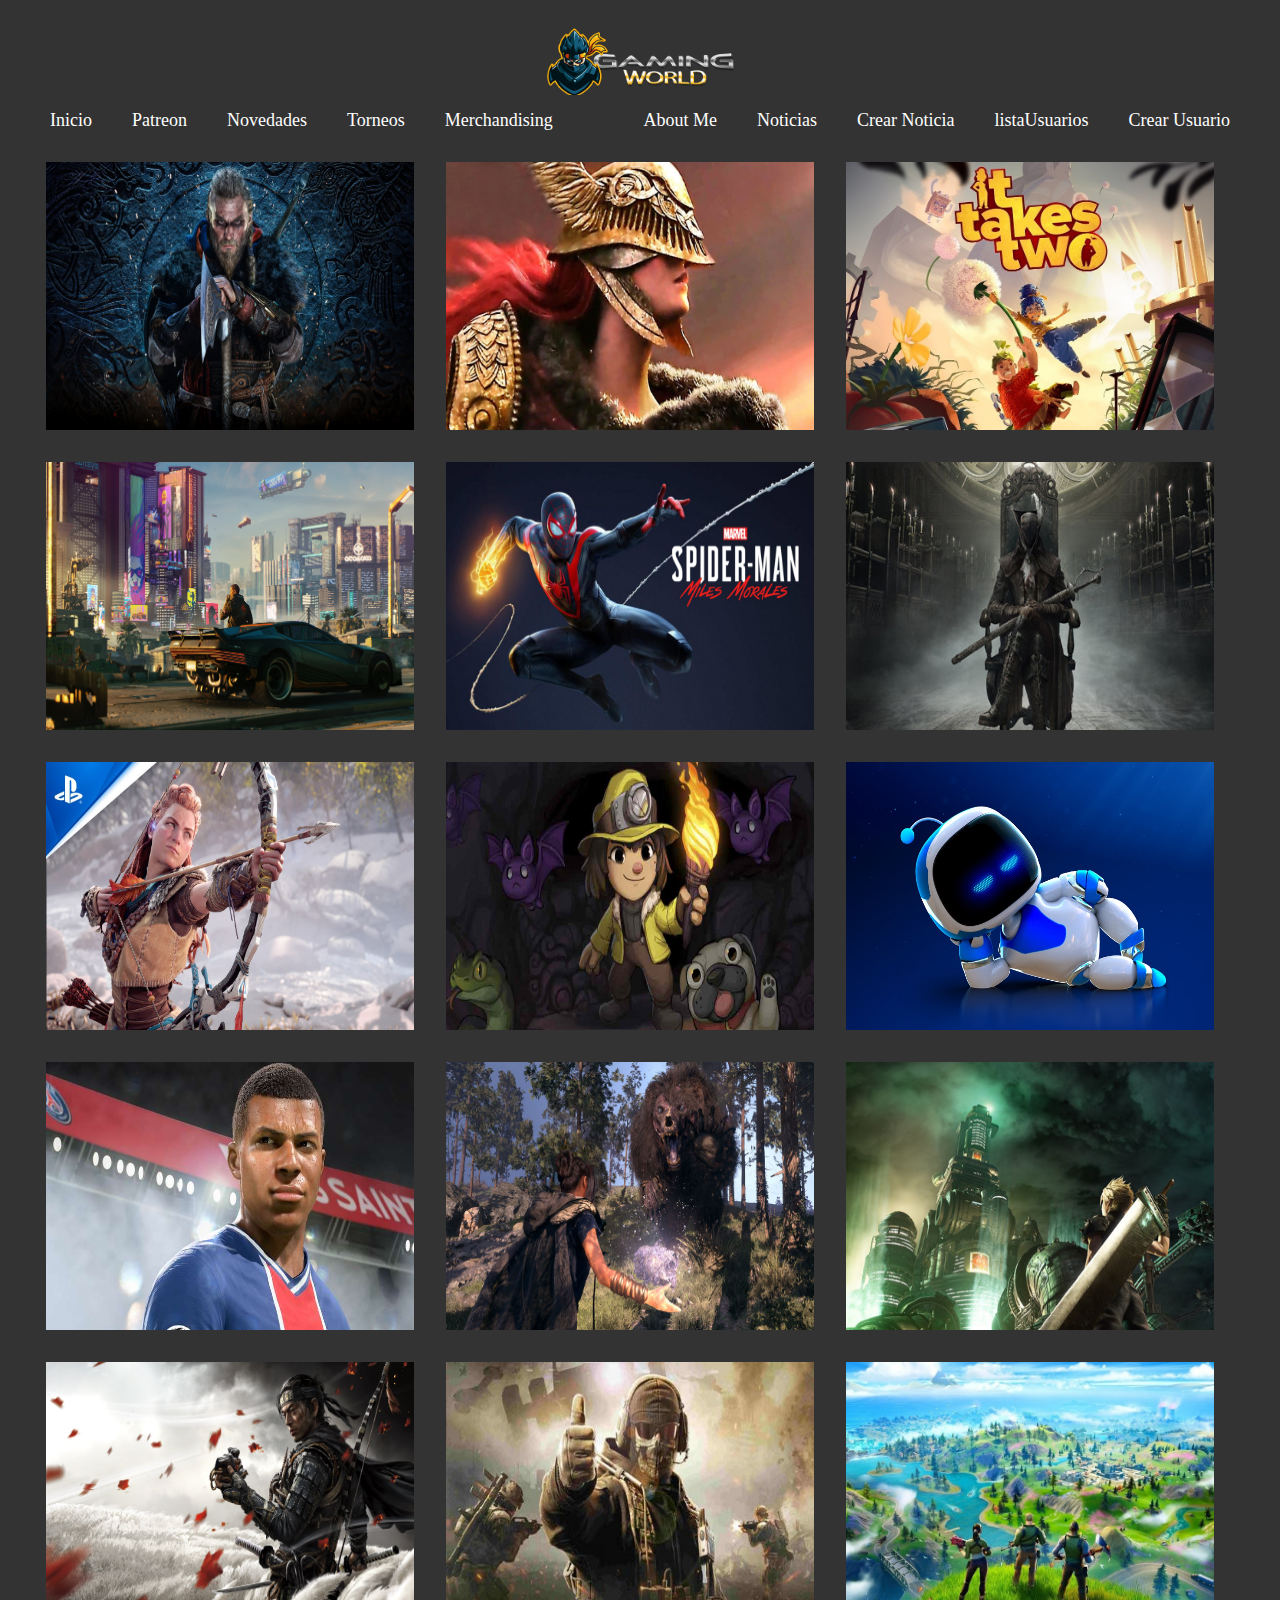
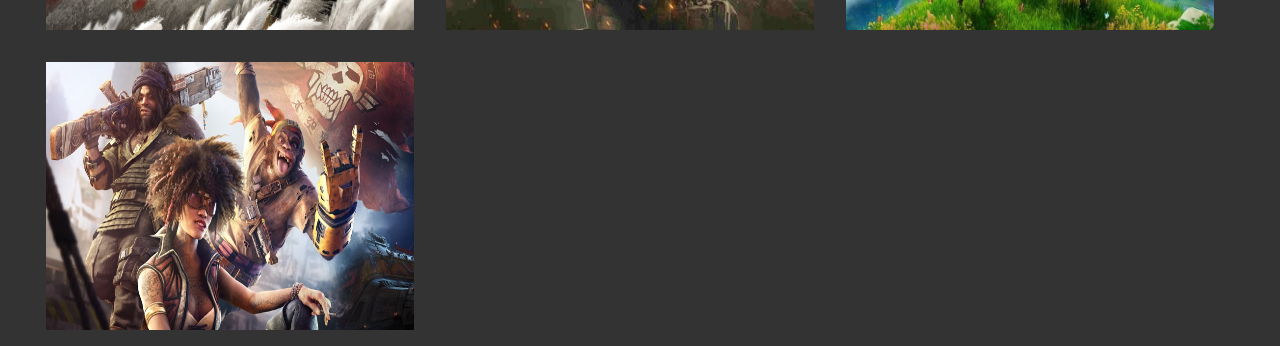
<file: games.html>
<!DOCTYPE html>
<html lang="es">

<head>
	<meta charset="utf-8">
    <meta http-equiv="X-UA-Compatible" content="IE=edge">
    <meta name="Author" content="Sergio martinez zapata">
    <meta name="keywords" content="Videojuegos,retro,Noticias">
	<meta name="viewport" content="width=device-width, initial-scale=1.0">
	<!-- Css referenciados directamente desde internet-->  
	<link rel="stylesheet" href="http://fonts.googleapis.com/css?family=Lato:400">
	<link rel="stylesheet" href="http://fonts.googleapis.com/css?family=Source+Sans+Pro:400,900">
	<!-- Css locales creados por mi-->
	<link rel="shortcut icon" type="image/png" href="images/favicon.png"/>
	<link rel="stylesheet" href="estilos/index.css">
	<link rel="stylesheet" href="estilos/games.css">
	<link rel="stylesheet" href="estilos/NavegadorConLogo.css">
	<title>Novedades</title>
</head>

<body background="Imagenes/1.jpg">
	<nav class="navegacion">
		<div class="logo"></div>
		<ul class="menu">
			<li style="float:left"><a href="index.html">Inicio</a></li>
			<li style="float:left"><a href="tablapatreon.html">Patreon</a></li>
			<li style="float:left"><a href="games.html">Novedades</a></li>
			<li style="float:left"><a href="torneos.html">Torneos</a>
			<li style="float:left"><a href="merchandising.html">Merchandising</a>
				<ul class="submenu">
					<li><a href="marvel.html">Marvel</a></li>
					<li><a href="funkos.html">Funkos</a></li>
					<li><a href="dragonball.html">Dragon Ball</a></li>
					<li><a href="dccomic.html">DC Comic</a></li>
					<li><a href="retros.html">Retro</a></li>
				</ul>
			</li>
			<li style="float:right"><a href="crearUsuario.html">Crear Usuario</a></li>
			<li style="float:right"><a href="listaUsuarios.html">listaUsuarios</a></li>
			<li style="float:right"><a href="crearNoticia.html">Crear Noticia</a></li>
			<li style="float:right"><a href="noticias.html">Noticias</a></li>
			<li style="float:right"><a href="aboutUs.html">About Me</a></li>
		</ul>
	</nav>
	<div class="container-a3">
		<ul class="caption-style-3">
			<li>
				<img src="Imagenes/1.jpg" style="width: 400px; height: 300px; padding: 1em;" alt="se muestra una imagen del juego Assassins Creed Valhalla" title="assassins-creed">
				<div class="caption" style="padding: 1em;">
					<div class="blur"></div>
					<div class="caption-text">
						<a href="https://www.ubisoft.com/es-mx/game/assassins-creed/valhalla/buy" style="text-decoration: none; color: aliceblue;">
							<h1>Assassins Creed Valhalla</h1>
							<p>Vive como un autentico vikingo</p>
					</div>
				</div></a>
			</li>
			<li>
				<img src="Imagenes/2.jpg" style="width: 400px; height: 300px; padding: 1em;" alt="se muestra una imagen del juego elden-ring" title="elden-ring">
				<div class="caption" style="padding: 1em;">
					<div class="blur"></div>
					<div class="caption-text">
						<a href="https://es.bandainamcoent.eu/elden-ring/elden-ring" style="text-decoration: none; color: aliceblue;">
							<h1>Elden Ring</h1>
							<p>Lo nuevo de From Software</p>
					</div>
				</div></a>
			</li>
			<li>
				<img src="Imagenes/3.jpg" style="width: 400px; height: 300px; padding: 1em; " alt="se muestra una imagen del juego It take two" title="It take two" >
				<div class="caption" style="padding: 1em;">
					<div class="blur"></div>
					<div class="caption-text">
						<a href="https://www.ea.com/es-es/games/it-takes-two" style="text-decoration: none; color: aliceblue;">
							<h1>It take two</h1>
							<p>Una emocionante aventura cooperativa</p>
					</div>
				</div></a>
			</li>
			<li></a>
				<img src="Imagenes/4.jpg" style="width: 400px; height: 300px; padding: 1em;" alt="se muestra una imagen del juego Cyberpunk 2077" title="Cyberpunk 2077">
				<div class="caption" style="padding: 1em;">
					<div class="blur"></div>
					<div class="caption-text">
						<a href="https://www.cyberpunk.net/de/es/" style="text-decoration: none; color: aliceblue;">
							<h1>Cyberpunk 2077</h1>
							<p>No ha salido tan bien como se esperaba</p>
					</div></a>
				</div>
			</li>
			<li></a>
				<img src="Imagenes/5.jpg" style="width: 400px; height: 300px; padding: 1em;" alt="se muestra una imagen del juego Spiderman Miles Morales" title="Spiderman Miles Morales">
				<div class="caption" style="padding: 1em;">
					<div class="blur"></div>
					<div class="caption-text">
						<a href="https://www.playstation.com/es-es/games/marvels-spider-man-miles-morales/" style="text-decoration: none; color: aliceblue;">
							<h1>Spiderman Miles Morales</h1>
							<p>El alucinante exclusivo de sony</p>
					</div>
				</div></a>
			</li>
			<li></a>
				<img src="Imagenes/6.jpg" style="width: 400px; height: 300px; padding: 1em;" alt="se muestra una imagen del juego Bloodborne" title="Bloodborne">
				<div class="caption" style="padding: 1em;">
					<div class="blur"></div>
					<div class="caption-text">
						<a href="https://www.playstation.com/es-es/games/bloodborne/" style="text-decoration: none; color: aliceblue;">
							<h1>Bloodborne</h1>
							<p>Un clasico que no pasa de moda</p>
					</div>
				</div></a>
			</li>
			<li></a>
				<img src="Imagenes/7.jpg" style="width: 400px; height: 300px; padding: 1em;" alt="se muestra una imagen del juego Horizon Forbidden West" title="Horizon Forbidden West">
				<div class="caption" style="padding: 1em;">
					<div class="blur"></div>
					<div class="caption-text">
						<a href="https://www.playstation.com/es-es/games/horizon-forbidden-west/" style="text-decoration: none; color: aliceblue;">
							<h1>Horizon Forbidden West</h1>
							<p>La nueva entrega de los chicos de Amsterdam</p>
					</div>
				</div></a>
			</li>
			<li></a>
				<img src="Imagenes/8.jpg" style="width: 400px; height: 300px; padding: 1em;" alt="se muestra una imagen del juego Spelunky 2" title="Spelunky 2">
				<div class="caption" style="padding: 1em;">
					<div class="blur"></div>
					<div class="caption-text">
						<a href="https://store.steampowered.com/app/418530/Spelunky_2/" style="text-decoration: none; color: aliceblue;">
							<h1>Spelunky 2</h1>
							<p>Sencillo pero adictivo</p>
					</div>
				</div></a>
			</li>
			<li></a>
				<img src="Imagenes/9.jpg" style="width: 400px; height: 300px; padding: 1em;" alt="se muestra una imagen del juego Astros Palyroom" title="Astros Palyroom">
				<div class="caption" style="padding: 1em;">
					<div class="blur"></div>
					<div class="caption-text">
						<a href="https://www.playstation.com/es-es/games/astros-playroom/" style="text-decoration: none; color: aliceblue;">
							<h1>Astros Palyroom</h1>
							<p>Mucho mas que una demo técnica</p>
					</div>
				</div></a>
			</li>
			<li></a>
				<img src="Imagenes/10.jpg" style="width: 400px; height: 300px; padding: 1em;" alt="se muestra una imagen del juego Fifa 21" title="Fifa 21">
				<div class="caption" style="padding: 1em;">
					<div class="blur"></div>
					<div class="caption-text">
						<a href="https://www.ea.com/es-es/games/fifa/fifa-21" style="text-decoration: none; color: aliceblue;">
							<h1>Fifa 21</h1>
							<p>Vuelve el mejor futbol</p>
					</div>
				</div></a>
			</li>
			<li></a>
				<img src="Imagenes/11.jpg" style="width: 400px; height: 300px; padding: 1em;" alt="se muestra una imagen del juego Forspoke" title="Forspoke">
				<div class="caption" style="padding: 1em;">
					<div class="blur"></div>
					<div class="caption-text">
						<a href="https://forspoken.square-enix-games.com/es/?" style="text-decoration: none; color: aliceblue;">
							<h1>Forspoken</h1>
							<p>Todo lo nuevo del proyecto de Square Enix</p>
					</div>
				</div></a>
			</li>
			<li></a>
				<img src="Imagenes/12.jpg" style="width: 400px; height: 300px; padding: 1em;" alt="se muestra una imagen del juego Final Fantasy VII" title="Final Fantasy VII">
				<div class="caption" style="padding: 1em;">
					<div class="blur"></div>
					<div class="caption-text">
						<a href="https://store.playstation.com/es-es/product/EP0082-CUSA07187_00-FFVIIREMAKE00000" style="text-decoration: none; color: aliceblue;">
							<h1>Final Fantasy VII</h1>
							<p>La segunda parte podria retrasarse hasta 2023</p>
					</div>
				</div></a>
			</li>
			<li></a>
				<img src="Imagenes/13.jpg" style="width: 400px; height: 300px; padding: 1em;" alt="se muestra una imagen del juego Ghost of Tshushima" title="Ghost of Tshushima">
				<div class="caption" style="padding: 1em;">
					<div class="blur"></div>
					<div class="caption-text">
						<a href="https://store.playstation.com/es-es/product/EP9000-CUSA13323_00-GHOSTSHIP0000000" style="text-decoration: none; color: aliceblue;">
							<h1>Ghost of Tshushima</h1>
							<p>Nuevo parche que introduce el online</p>
					</div>
				</div></a>
			</li>
			<li></a>
				<img src="Imagenes/14.jpg" style="width: 400px; height: 300px; padding: 1em;" alt="se muestra una imagen del juego Warzone " title="Warzone">
				<div class="caption" style="padding: 1em;">
					<div class="blur"></div>
					<div class="caption-text">
						<a href="https://www.callofduty.com/es/warzone" style="text-decoration: none; color: aliceblue;">
							<h1>Warzone</h1>
							<p>Empieza la nueva temporada con zombies</p>
					</div>
				</div></a>
			</li>
			<li></a>
				<img src="Imagenes/15.jpg" style="width: 400px; height: 300px; padding: 1em;" alt="se muestra una imagen del juego Fortnite " title="Fortnite">
				<div class="caption" style="padding: 1em;">
					<div class="blur"></div>
					<div class="caption-text">
						<a href="https://www.epicgames.com/fortnite/es-ES/home" style="text-decoration: none; color: aliceblue;">
							<h1>Fortnite</h1>
							<p>Todo lo que hay que saber de la nueva temporada</p>
					</div>
				</div></a>
			</li>
			<li></a>
				<img src="Imagenes/16.jpg" style="width: 400px; height: 300px; padding: 1em;" alt="se muestra una imagen del juego Beyond God and Evil 2 " title="Beyond God and Evil 2">
				<div class="caption" style="padding: 1em;">
					<div class="blur"></div>
					<div class="caption-text">
						<a href="https://www.ubisoft.com/es-es/game/beyond-good-and-evil-2/" style="text-decoration: none; color: aliceblue;">
							<h1>Beyond God and Evil 2</h1>
							<p>Desaparecido en combate</p>
					</div>
				</div></a>
			</li>
		</ul>
	</div>
</body>

</html>
</file>
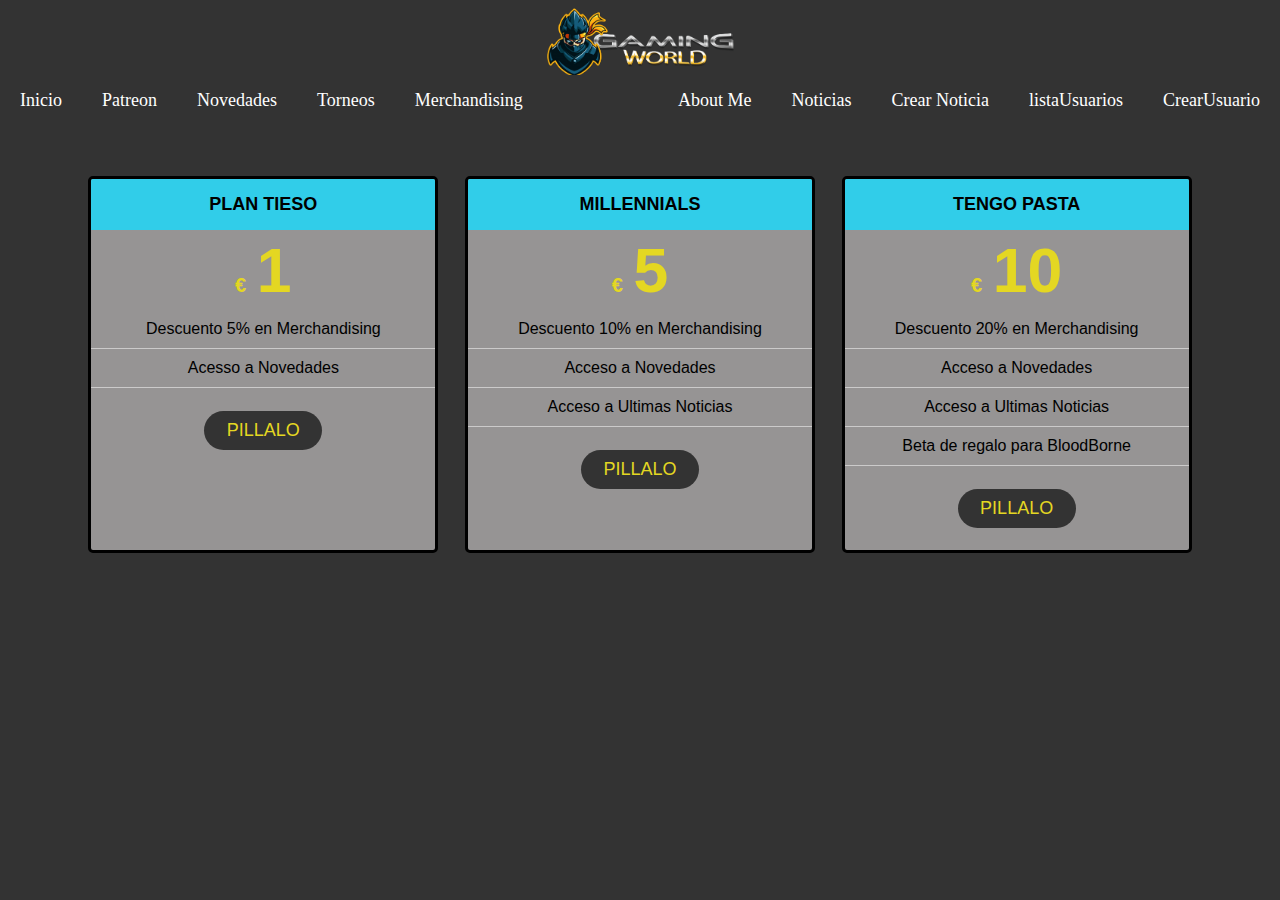
<file: tablapatreon.html>
<!DOCTYPE html>
<html lang="es">

<head>
	<meta charset="UTF-8">
	<meta http-equiv="X-UA-Compatible" content="IE=edge">
	<meta name="viewport" content="width=device-width, initial-scale=1.0">
	<meta name="Author" content="Sergio martinez zapata">
	<meta name="keywords" content="Videojuegos,retro,Noticias">
	<link rel="shortcut icon" type="image/png" href="images/favicon.png"/>
	<link href="estilos/TablaPatreon.css" rel="stylesheet" type="text/css">
	<link href="estilos/NavegadorConLogo.css" rel="stylesheet" type="text/css">
	<title>Patreon</title>
</head>

<body>
	<header>
		<nav class="navegacion">
			<div class="logo"></div>
			<ul class="menu">
				<li style="float:left"><a href="index.html">Inicio</a></li>
				<li style="float:left"><a href="tablapatreon.html">Patreon</a></li>
				<li style="float:left"><a href="games.html">Novedades</a></li>
				<li style="float:left"><a href="torneos.html">Torneos</a>
				<li style="float:left"><a href="Merchandising.html">Merchandising</a>
					<ul class="submenu">
						<li><a href="marvel.html">Marvel</a></li>
						<li><a href="funkos.html">Funkos</a></li>
						<li><a href="dragonball.html">Dragon Ball</a></li>
						<li><a href="dccomic.html">DC Comic</a></li>
						<li><a href="retros.html">Retro</a></li>
					</ul>
				</li>
				<li style="float:right"><a href="crearUsuario.html">CrearUsuario</a></li>
				<li style="float:right"><a href="listaUsuarios.html">listaUsuarios</a></li>
				<li style="float:right"><a href="crearNoticia.html">Crear Noticia</a></li>
				<li style="float:right"><a href="noticias.html">Noticias</a></li>
				<li style="float:right"><a href="aboutUs.html">About Me</a></li>
			</ul>
		</nav>
	</header>

	<div class="container">
		<div class="tabla">
			<div class="titulo">
				<span class="fa fa-diamond"></span>
				<h2>Plan Tieso</h2>
			</div>

			<div class="precio">
				<h3>€ <span>1</span></h3>
			</div>

			<div class="descripcion">
				<ul>
					<li><i class="fa fa-check"></i> Descuento 5% en Merchandising</li>
					<li><i class="fa fa-check"></i> Acesso a Novedades </li>
				</ul>
			</div>

			<div class="button">
				<a href="#">Pillalo</a>
			</div>
		</div>

		<div class="tabla">
			<div class="titulo">
				<span class="fa fa-diamond"></span>
				<h2>Millennials</h2>
			</div>

			<div class="precio">
				<h3>€ <span>5</span></h3>
			</div>

			<div class="descripcion">
				<ul>
					<li><i class="fa fa-check"></i> Descuento 10% en Merchandising</li>
					<li><i class="fa fa-check"></i> Acceso a Novedades</li>
					<li><i class="fa fa-check"></i> Acceso a Ultimas Noticias</li>
				</ul>
			</div>

			<div class="button">
				<a href="#">Pillalo</a>
			</div>
		</div>

		<div class="tabla">
			<div class="titulo">
				<span class="fa fa-diamond"></span>
				<h2>Tengo Pasta</h2>
			</div>

			<div class="precio">
				<h3>€ <span>10</span></h3>
			</div>

			<div class="descripcion">
				<ul>
					<li><i class="fa fa-check"></i> Descuento 20% en Merchandising</li>
					<li><i class="fa fa-check"></i> Acceso a Novedades</li>
					<li><i class="fa fa-check"></i> Acceso a Ultimas Noticias</li>
					<li><i class="fa fa-check"></i> Beta de regalo para BloodBorne</li>
				</ul>
			</div>

			<div class="button">
				<a href="#">Pillalo</a>
			</div>
		</div>
</body>

</html>
</file>
<file: estilos/index.css>
*{
	margin: 0;
	padding: 0;
	-webkit-box-sizing: border-box;
	-moz-box-sizing: border-box;
	box-sizing: border-box;
}

body{
	background: #333;
}

header{
	width: 100%;
}

/* slider de imagenes*/
.slider{
  width: 100%;
  margin: auto;
  overflow: hidden;
}

.slider ul {
  display: flex;
  padding: 0;
  width: 400%;

  animation: cambio 20s infinite;
  animation-direction: alternate;
}

.slider li {
  width: 100%;
  list-style: none;
}
.slider img{
  width: 100%;
}

/*metodo para transicion de imagenes*/

@keyframes cambio {
  0% { margin-left: 0;}
  20% { margin-left: 0;}

  25% { margin-left: -100%;}  
  45% { margin-left: -100%;}

  50% { margin-left: -200%;}  
  70% { margin-left: -200%;}

  75% { margin-left: -300%;}  
  100% { margin-left: -300%;}
}

  #menu {
    display: flex;
    padding: 0;
    margin: 0;
    border: 0; 
}
 
#menu ul, li {
    list-style: none;
    margin: 0;
    padding: 0; 
}
 
#menu ul {
    position: relative;
    z-index: 597;
    float: left; 
}
 
#menu ul li {
    float: left;
    min-height: 1px;
    line-height: 1em;
    vertical-align: middle; 
}
 
#menu ul li.hover,
#menu ul li:hover {
    position: relative;
    z-index: 599;
    cursor: default; 
}
 
#menu ul ul {
    visibility: hidden;
    position: absolute;
    top: 100%;
    left: 0;
    z-index: 598;
    width: 100%; 
}
 
#menu ul ul li {
    float: none; 
}
 
#menu ul li:hover > ul {
    visibility: visible; 
}
 
#menu ul ul {
    top: 0;
    left: 100%; 
}
 
#menu ul li {
    float: none; 
}
 
#menu {
    width: 100%; 
}
 
#menu span, #menu a {
    display: inline-block;
    font-family: Arial, Helvetica, sans-serif;
    font-size: 12px;
    text-decoration: none; 
}
 
#menu:after, #menu ul:after {
    content: '';
    display: block;
    clear: both; 
}
 
#menu ul, #menu li {
    width: 100%; 
}
#menu li {
    background: #333;
}
#menu li:hover {
    color: rgb(253, 249, 249);
    background: #000000; 
}
#menu a {
    color: rgb(250, 243, 243);
    line-height: 160%;
    padding: 11px 28px 11px 28px;
    width: 7em; 
}

#menu a:hover {
    color: #333;
}
#menu ul ul li {
    background: #000000; 
}
#menu ul ul li:hover {
    color: #333;
    background: #000000; 
}
#menu ul ul li:hover a {
    color: #333; 
}
#menu ul ul li ul li {
    background: #000000; 
}
#menu ul ul li ul li:hover {
    background: #000000; 
}
#menu .has-sub {
    width: auto;
    position: relative; 
}
 
#menu .has-sub:after, #menu .has-sub > ul > .has-sub:hover:after {
    content: '';
    display: block;
    width: 10px;
    height: 9px;
    position: absolute;
    right: 5px;
    top: 50%;
    margin-top: -5px;
}
 
#menu .fa-angle-right {
    float: right;
}
.Copyrigth img{
    width: 5em;
    height: 2em;
    float: right;
    display: inline-block;
}

.Copyrigth p{
    text-align: right;
    color: white;
    bottom: 1em;
    padding: 1em;
}
</file>
<file: estilos/games.css>
body{
    font-family: "Lato";
    background-color: #333;
    padding:1.25em 1.875em;
    margin: 0px;
    background-repeat: no-repeat;
    background-attachment: fixed;
}

h1,h2,h3,h4{
    padding: 0px;
    margin: 0px;
}

.caption-style-3{
    list-style-type: none;
    margin: 0px;
    padding: 0px;
    
}

.caption-style-3 li{
    float: left;
    padding: 0px;
    position: relative;
    overflow: hidden;
}

.caption-style-3 li:hover .caption{
    opacity: 1;
    transform: translateY(-6.25em);
    -webkit-transform:translateY(-6.25em);
    -moz-transform:translateY(-6.25em);
    -ms-transform:translateY(-6.25em);
    -o-transform:translateY(-6.25em);
}

.caption-style-3 li:hover img{
    opacity: 1;
    transform: translateY(-2.5em);
    -webkit-transform:translateY(-2.5em);
    -moz-transform:translateY(-2.5em);
    -ms-transform:translateY(-2.5em);
    -o-transform:translateY(-2.5em);

}


.caption-style-3 img{
    margin: 0px;
    padding: 0px;
    float: left;
    z-index: 4;
}


.caption-style-3 .caption{
    cursor: pointer;
    position: absolute;
    opacity: 0;
    top:300px;
    -webkit-transition:all 0.15s ease-in-out;
    -moz-transition:all 0.15s ease-in-out;
    -o-transition:all 0.15s ease-in-out;
    -ms-transition:all 0.15s ease-in-out;
    transition:all 0.15s ease-in-out;

}

.caption-style-3 img{
    -webkit-transition:all 0.15s ease-in-out;
    -moz-transition:all 0.15s ease-in-out;
    -o-transition:all 0.15s ease-in-out;
    -ms-transition:all 0.15s ease-in-out;
    transition:all 0.15s ease-in-out;

}
.caption-style-3 .blur{
    background-color: rgba(142, 68, 173,0.95);
    height: 18.75em;
    width: 23em;
    z-index: 5;
    position: absolute;
}

.caption-style-3 .caption-text h1{
    text-transform: uppercase;
    font-size: 18px;
}
.caption-style-3 .caption-text{
    z-index: 10;
    color: #fff;
    position: absolute;
    width: 23em;
    height: 18.75em;
    text-align: center;
    top:1.25em;
}


/** Nav Menu */
ul.nav-menu{
    padding: 0px;
    margin: 0px;
    list-style-type: none;
    width: 31.875em;
    margin: 3.75em auto;
}

ul.nav-menu li{
    display: inline;
    margin-right: 0.625em;
    padding:0.625em;
    border: 1px solid #ddd;
}

ul.nav-menu li a{
    color: #eee;
    text-decoration: none;
    text-transform: uppercase;
}

ul.nav-menu li a:hover, ul.nav-menu li a.active{
    color: #2c3e50;
} 
/** content **/
.content{
    margin-top: -6.25em;
    margin-left: -6.25em;
    width: 43.75em;
}
.content h1, .content h2{
    font-family: "Source Sans Pro",sans-serif;
    color: #ecf0f1;
    padding: 0px;
    margin: 0px;
    font-weight: normal;
}

.content h1{
    font-weight: 900;
    font-size: 4em;
}

.content h2{
    font-size:26px;
}

.content p{
    color: #ecf0f1;
    font-family: "Lato";
    line-height: 1.75em;
    font-size: 15px;
    padding-top: 3.125em;
}

p.credit{
    padding-top: 1.25em;
    font-size: 12px;
}

p a{
    color: #ecf0f1;
}

/** fork icon**/
.fork{
    position: absolute;
    top:0px;
    left: 0px;
}
</file>
<file: estilos/NavegadorConLogo.css>
.logo {
	background-image:url(../images/logo.png);
	width: 187px;
	height: 75px;
	background-size: cover;
	margin: auto;
}
/*Menu de navegacion*/

.navegacion{
	width:100%;
	background: #333;
	float: left;
	font-size:large;
}

.navegacion ul{
	list-style: none;
}

.menu > li{
	position: relative;
	display: inline-block;
}

.menu > li > a{
	display: block;
	padding: 15px 20px;
	color: #ffffff;
	font-family: 'Open sans';
	text-decoration: none;
}

.menu li a:hover{
	color: #CE7D35;
	transition: all .3s;
}

/* Submenu*/

.submenu{
	position: absolute;
	background: #666565;
	width: 120%;
	visibility: hidden;
	opacity: 0;
	transition: opacity 1.5s;
	z-index: 1;
}

.submenu li a{
	display: block;
	padding: 15px;
	color: #fff;
	font-family: 'Open sans';
	text-decoration: none;
}


.menu li:hover .submenu{
	visibility: visible;
	opacity: 1;
}
</file>
<file: estilos/TablaPatreon.css>
*{
	margin: 0;
	padding: 0;
	box-sizing: border-box;
}

body{
	background-color: #333;
	font-family: 'open sans';
	background-repeat: no-repeat;
	background-size: cover;
	width:auto;
	height: auto;
}
header {
	width: 100%;
	background: rgba(209, 15, 15, 0.6);
	border-bottom: 3px solid #FF4032;
}


.container {
	width: 100%;
	max-width: 71.875em;
	margin: auto;
	padding: 3.125em 0.625em;
	display: flex;
	justify-content: space-around;
	flex-wrap: wrap;
}

.tabla {
	background: rgba(150,148,148);
	width: 21.875em;
	color: rgb(0, 0, 0);
	text-align: center;
	font-family:'Franklin Gothic Medium', 'Arial Narrow', Arial, sans-serif;
	border-radius: 5px;
	border:solid 3px black;
	cursor: pointer;
	overflow: hidden;
	transition: .4s;
	margin-bottom: 0.9375em;
}

.tabla:hover {
	transform: scale(1.30);
}

.titulo {
	background:rgb(49, 205, 233);
	padding: 0.9375em 0;
}

.titulo .fa {
	font-size: 3.125em;
	margin-bottom: 0.625em;
}


.titulo h2 {
	font-size: 1.5em;
	text-transform: uppercase;
}

.precio {
	padding: 0.625em 0;
}

.precio h3 {
	font-size: 1.875em;
	color: #e4d722;
}

.precio h3 span {
	font-size: 3.125em;
	margin-left: 5px;
}

.descripcion ul li {
	list-style: none;
	padding: 10px 0;
	border-bottom: 1px solid rgba(255,255,255,.5);
}

.descripcion ul li .fa-check {
	color: #00CD2A;
}

.descripcion ul li .fa-times {
	color: #FF4032;
}

.button a {
	display: inline-block;
	text-decoration: none;
	background: #333;
	color: #e4d722;
	margin: 2.5em 0;
	padding: 0.625em 2.5em;
	border-radius: 3.125em;
	font-size: 1.375em;
	text-transform: uppercase;
	transition: .3s;
}	

.tabla:nth-child(2) .titulo{
	background:rgb(49, 205, 233);
}

.tabla:nth-child(2) .button a {
	background:#333;
}

.tabla:nth-child(2) .precio h3 {
	color: #e4d722;
}

.tabla:nth-child(3) .titulo{
	background:rgb(49, 205, 233);
}

.tabla:nth-child(3) .button a {
	background: #333;
}

.tabla:nth-child(3) .precio h3 {
	color: #e4d722;
}

.titulo .fa {
	font-size: 2.5em;
	margin-bottom: 5px;
}

.titulo h2 {
	font-size: 1.125em;
}

.precio {
	padding: 0.25em 0;
}

.precio h3 {
	font-size: 1.25em;
}

.button a {
	margin: 1.25em 0;
	padding: 0.5em 1.25em;
	font-size: 18px;
}

.button a:hover {
	transform: scale(1.05);
}
	
.tabla:hover {
	transform:matrix();
}


/*Investigue por internet como adaptar mi proyecto a pantallas mas pequeñas
y encontre las mediaQuery y decidi probarlas aqui*/
@media screen and (max-width: 470px) {
	.tabla {
		width: 300px;
	}
}
@media screen and (max-width: 750px) {
	.tabla {
		width: 225px;
	}
}
</file>
